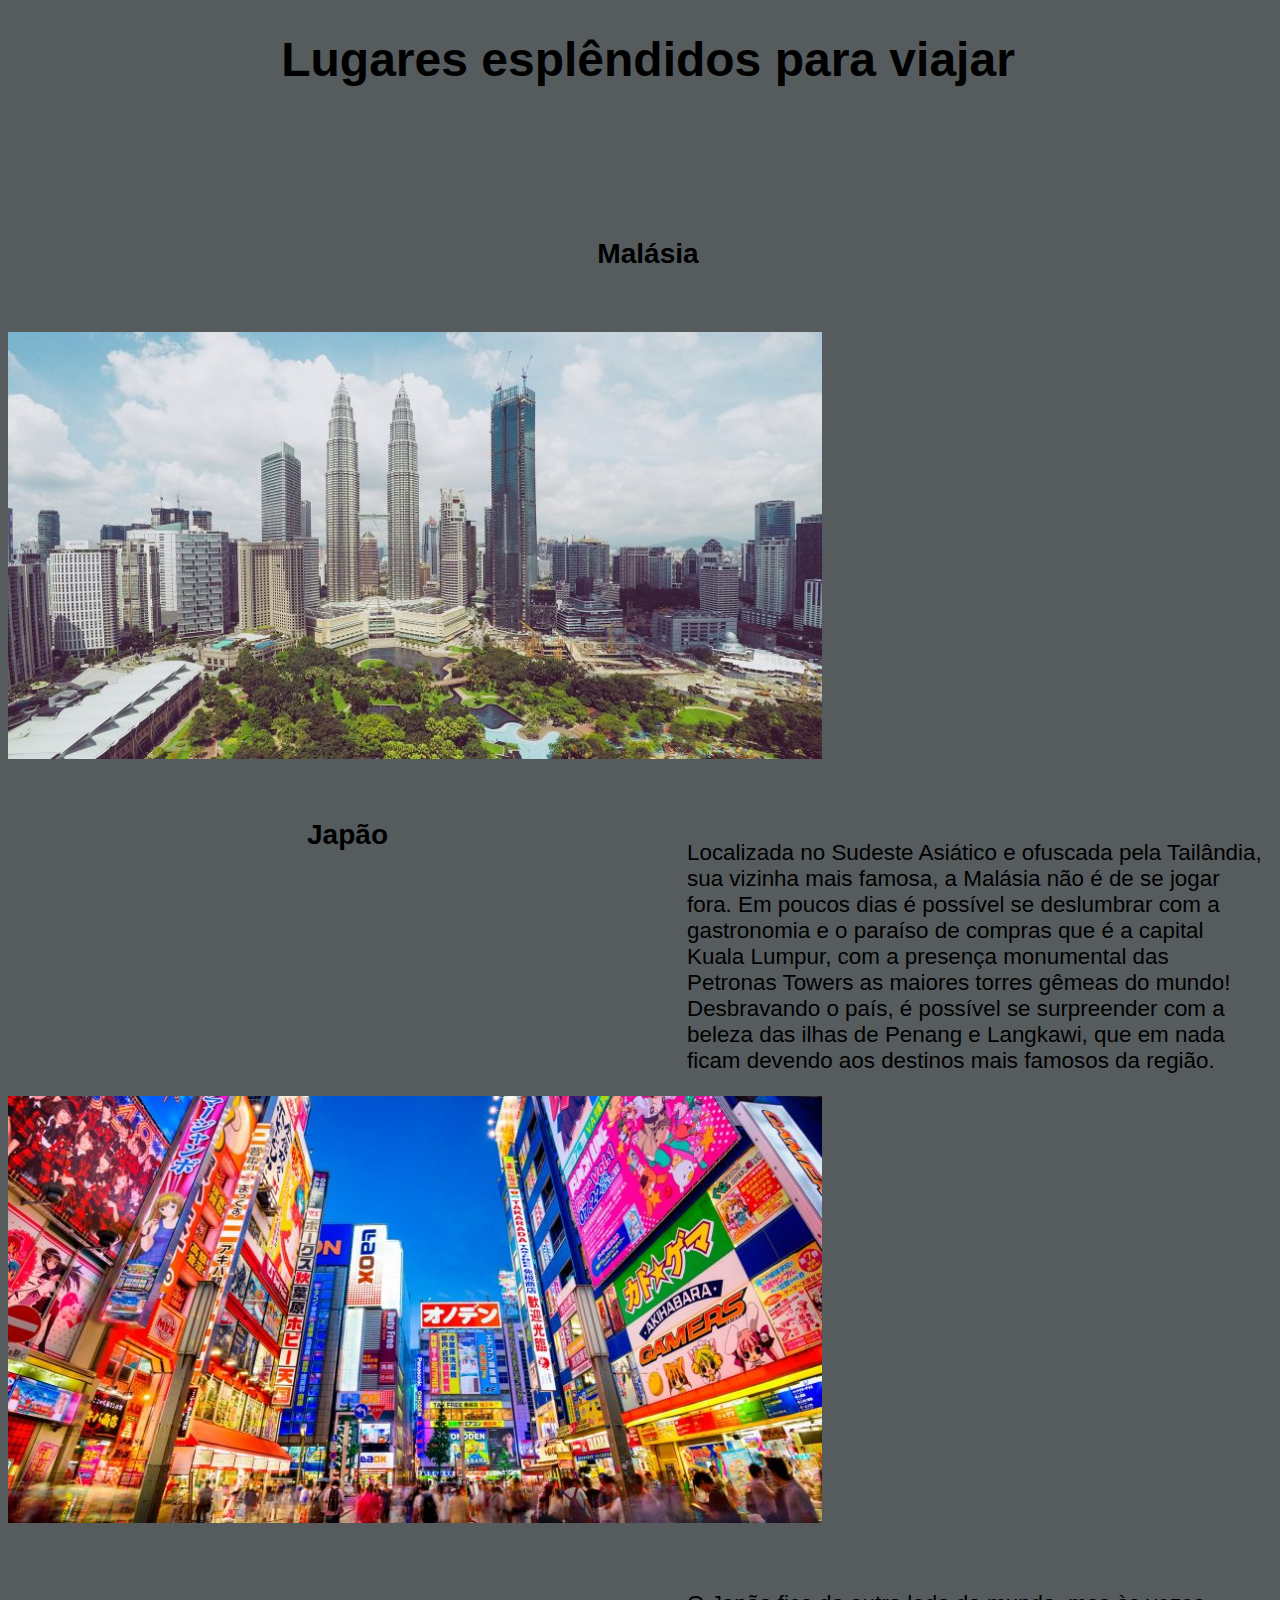
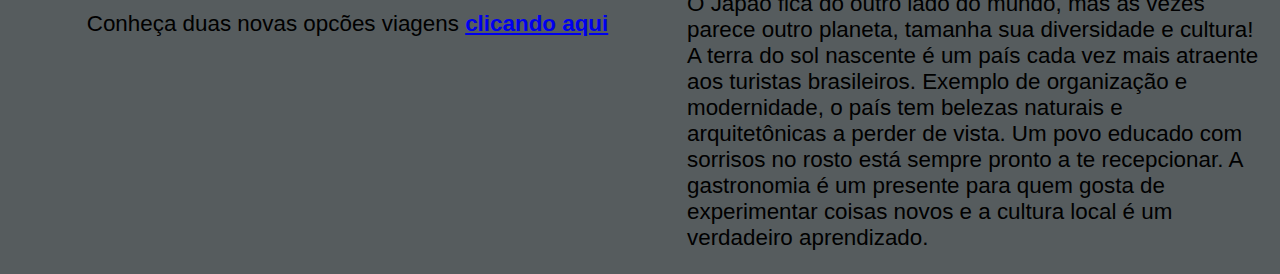
<file: index.html>
<!DOCTYPE html>
<html lang="en">
<head>
    <meta charset="UTF-8">
    <meta http-equiv="X-UA-Compatible" content="IE=edge">
    <meta name="viewport" content="width=device-width, initial-scale=1.0">
    <title>Document</title>
    <link rel="stylesheet" href="pj1.css">
</head>
<body>

    <header>
        <h1> Lugares esplêndidos para viajar </h1>
    </header>
    
    <header>
        <br>
        <h3> Malásia </h3>
    </header>
   
    <img src="img/malasia.png"
    height="427">

    <p id="container-1">
        Localizada no Sudeste Asiático e ofuscada pela Tailândia, sua vizinha mais famosa,
        a Malásia não é de se jogar fora. Em poucos dias é possível se deslumbrar com a gastronomia 
        e o paraíso de compras que é a capital Kuala Lumpur, com a presença monumental das Petronas Towers
        as maiores torres gêmeas do mundo! Desbravando o país, é possível se surpreender com a beleza das 
        ilhas de Penang e Langkawi, que em nada ficam devendo aos destinos mais famosos da região.
    </p>

    <header>
        <br>
        <h3> Japão </h3>
    </header>
   
    <img src="img/japan.png"
    height="427">

    <p id="container-2">
        O Japão fica do outro lado do mundo, mas às vezes parece outro planeta, tamanha sua diversidade e cultura!
        A terra do sol nascente é um país cada vez mais atraente aos turistas brasileiros. Exemplo de organização e modernidade,
        o país tem belezas naturais e arquitetônicas a perder de vista. Um povo educado com sorrisos 
        no rosto está sempre pronto a te recepcionar. A gastronomia é um presente para quem gosta de experimentar
        coisas novos e a cultura local é um verdadeiro aprendizado.
    </p>

    <p>
        <p id="container-5" class="p1"> Conheça duas novas opcões viagens <a href="pg2.html"> <strong>  clicando aqui </strong> </a>   </p>
    </p>

</body>
</html>
</file>
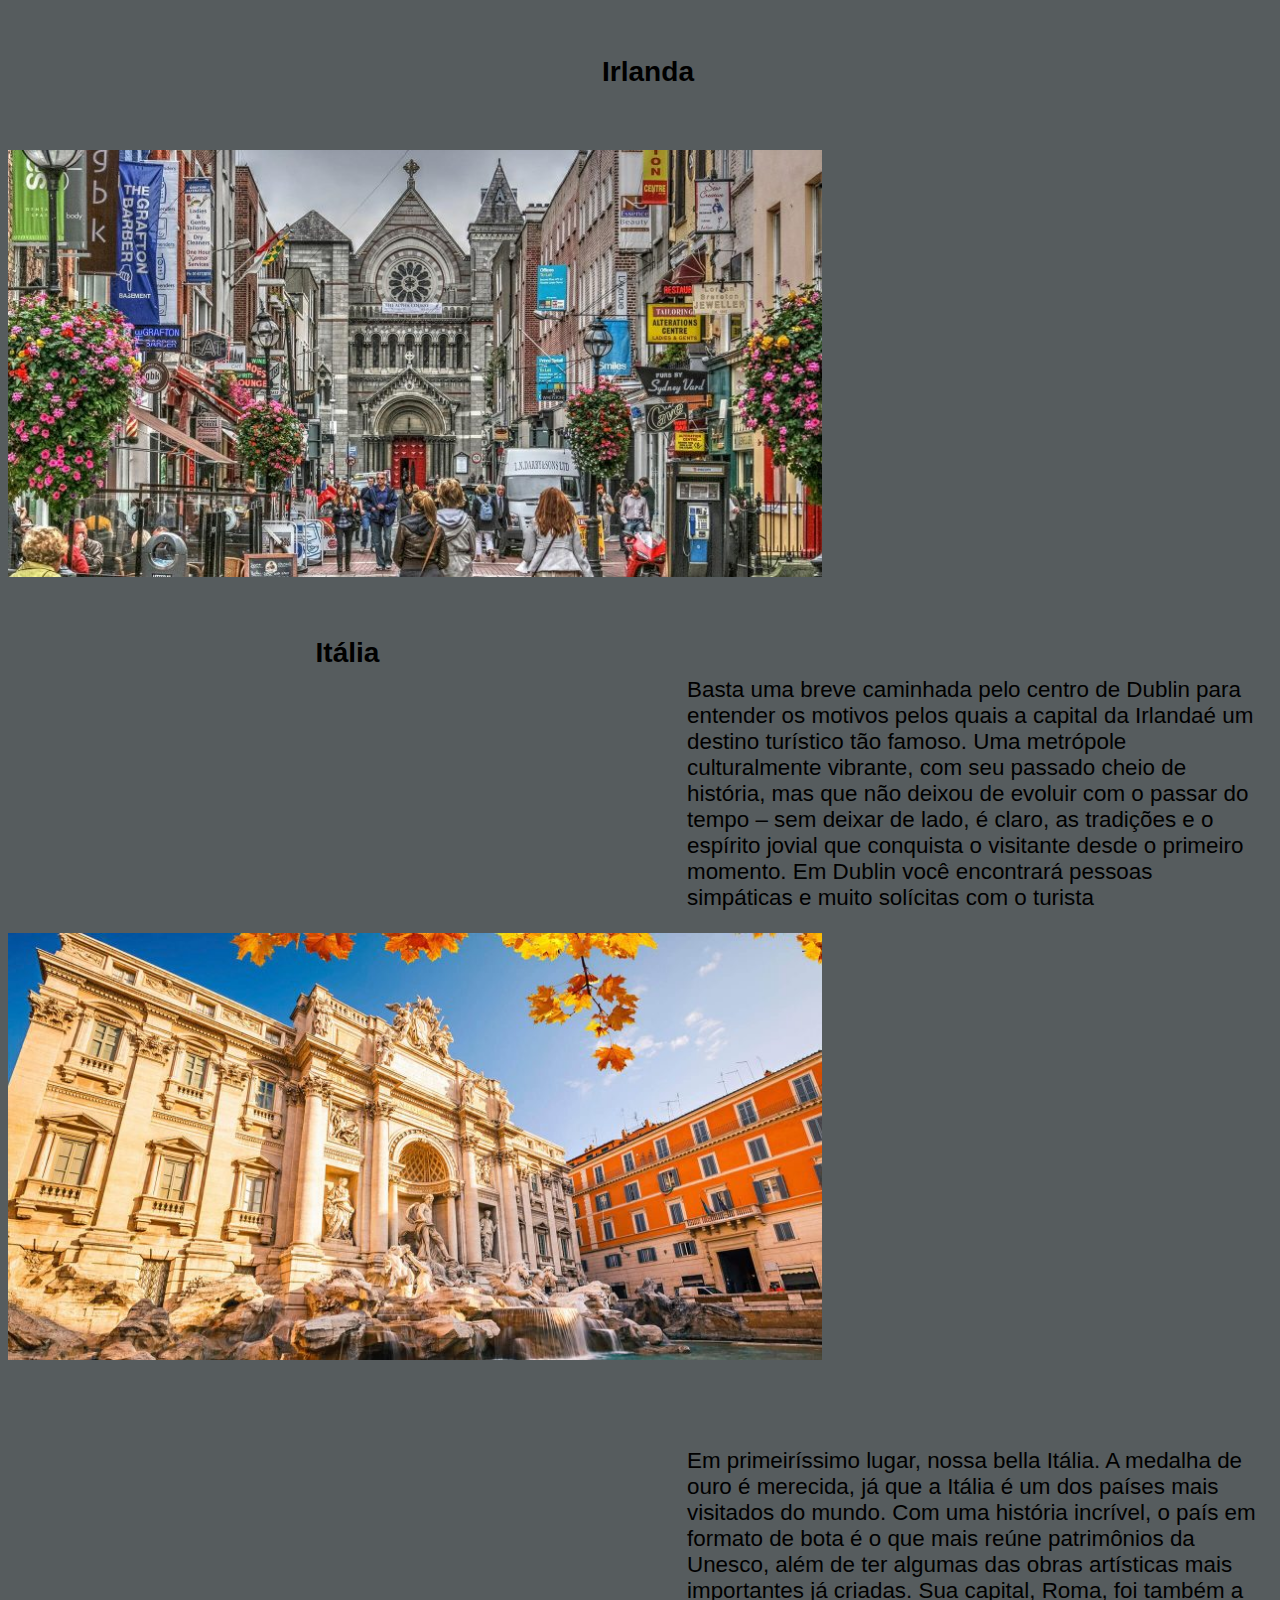
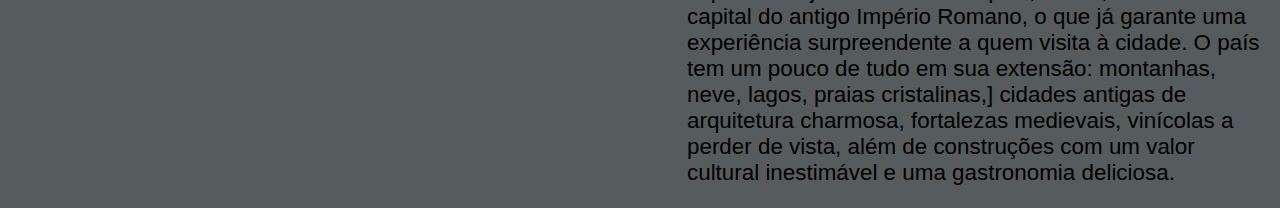
<file: pg2.html>
<!DOCTYPE html>
<html lang="en">
<head>
    <meta charset="UTF-8">
    <meta http-equiv="X-UA-Compatible" content="IE=edge">
    <meta name="viewport" content="width=device-width, initial-scale=1.0">
    <title>Document</title>
    <link rel="stylesheet" href="pj1.css">
</head>
<body>
    
    <header>
        <br>
        <h3> Irlanda </h3>
    </header>
   
    <img src="img/irlanda.png"
    height="427">

    <p id="container-3">
        Basta uma breve caminhada pelo centro de Dublin para entender os motivos pelos quais
        a capital da Irlandaé um destino turístico tão famoso.
        Uma metrópole culturalmente vibrante, com seu passado cheio de história,
        mas que não deixou de evoluir com o passar do tempo – sem deixar de lado, é claro,
        as tradições e o espírito jovial que conquista o visitante desde o primeiro momento.
        Em Dublin você encontrará pessoas simpáticas e muito solícitas com o turista
    </p>

    <header>
        <br>
        <h3> Itália </h3>
    </header>
   
    <img src="img/italy.png"
    height="427">

    <p id="container-4">
        Em primeiríssimo lugar, nossa bella Itália. A medalha de ouro é merecida,
        já que a Itália é um dos países mais visitados do mundo.
        Com uma história incrível, o país em formato de bota é o que mais reúne patrimônios da Unesco,
        além de ter algumas das obras artísticas mais importantes já criadas. Sua capital,
        Roma, foi também a capital do antigo Império Romano,
        o que já garante uma experiência surpreendente a quem visita à cidade.
        O país tem um pouco de tudo em sua extensão: montanhas, neve, lagos, praias cristalinas,]
        cidades antigas de arquitetura charmosa, fortalezas medievais, vinícolas a perder de vista,
        além de construções com um valor cultural inestimável e uma gastronomia deliciosa.
    </p>

</body>
</html>
</file>
<file: pj1.css>
body{
    background:rgb(86, 92, 94);
    width: 100%;
    font-size: 16px;
    font-family: sans-serif;
    margin-top: auto;
    flex: 1;
}

header{
    text-align: center;
    color: rgb(0, 0, 0);
    font-size: 1.5em;
    height: 150px;
}


#container-1{
    position: auto;
    margin-top: 6%;
    float: right;
    text-align: left;
    width: 45%;
    color: rgb(0, 0, 0);
    font-size: 1.4em;
    margin-right: 25px;
    
}

#container-2{
    position: auto;
    margin-top: 5%;
    float: right;
    text-align: left;
    width: 45%;
    color: rgb(0, 0, 0);
    font-size: 1.4em;
    margin-right: 25px;
}

#container-3{
    position: auto;
    margin-top: 7.5%;
    float: right;
    text-align: left;
    width: 45%;
    color: rgb(0, 0, 0);
    font-size: 1.4em;
    margin-right: 25px;
}

#container-4{
    position: auto;
    margin-top: 6.5%;
    float: right;
    text-align: left;
    width: 45%;
    color: rgb(0, 0, 0);
    font-size: 1.4em;
    margin-right: 25px;
}

#container-5{
    position: auto;
    margin-top: 6.5%;
    float: center;
    text-align: center;
    width: 95%;
    color: rgb(0, 0, 0);
    font-size: 1.4em;
    margin-right: 25px;
}
</file>
